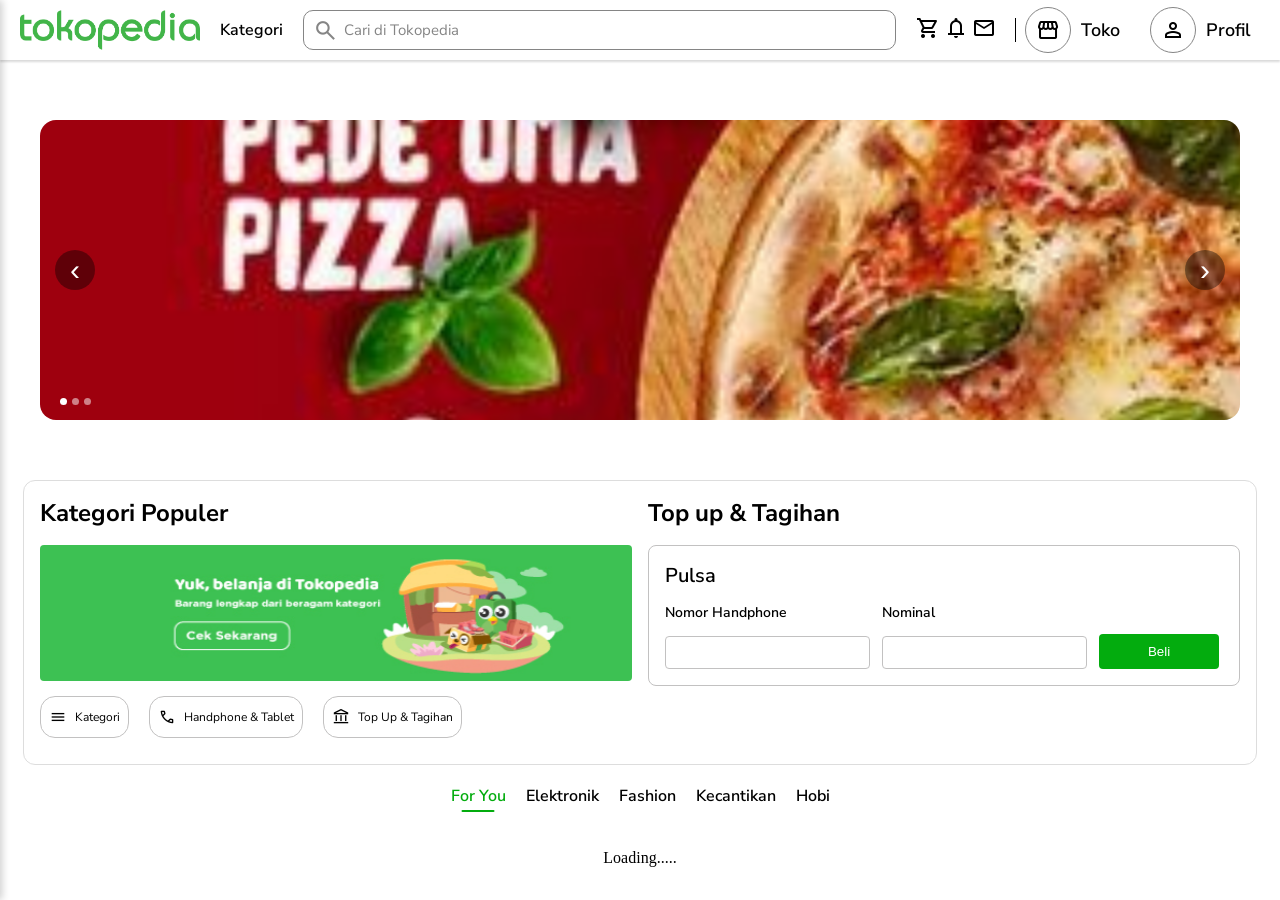
<file: homePage/index.html>
<!DOCTYPE html>
<html lang="en">
<head>
    <meta charset="UTF-8">
    <meta name="viewport" content="width=device-width, initial-scale=1.0">
    <title>Home Page |Tokopedia</title>
    <link rel="stylesheet" href="style.css">
    <link rel="stylesheet" href="https://fonts.googleapis.com/css2?family=Material+Symbols+Outlined" />
</head>
<body>
    <nav>
        <div class="left-side">
            <button class="burger" id="burger" aria-label="Buka Menu" aria-expanded="false">
                <span class="material-symbols-outlined">menu</span>
            </button>
            <img src="./Tokopedia-logo.png" alt="Tokopedia Logo">
            <p>Kategori</p>
            <div class="search">
                <span class="material-symbols-outlined">search</span>
                <input type="text" placeholder="Cari di Tokopedia">
            </div>
            <div class="more-nav">
                <span class="material-symbols-outlined">shopping_cart</span>
                <span class="material-symbols-outlined">notifications</span>
                <span class="material-symbols-outlined">mail</span>
            </div>
        </div>
        <div class="right-side">
            <div class="shop-section">
                <span class="symbol_border material-symbols-outlined">storefront</span>
                <p class="section-title">Toko</p>
            </div>
            <div class="profile-section">
                <span class="symbol_border material-symbols-outlined">person</span>
                <p class="section-title">Profil</p>
            </div>
        </div>     
    </nav>
    <div class="overlay" id="overlay"></div>
    <aside class="drawer" id="drawer" aria-hidden="true">
        <div class="drawer-header">
            <img src="./Tokopedia-logo.png" alt="Tokopedia Logo">
            <button class="drawer-close" id="drawerClose" aria-label="Tutup menu">
                <span class="material-symbols-outlined">close</span>
            </button>
        </div>
        <ul class="drawer-list">
            <li><a href="#" class="drawer-item"><span class="material-symbols-outlined">category</span>Kategori</a></li>
            <li><a href="#" class="drawer-item"><span class="material-symbols-outlined">shopping_cart</span>Keranjang</a></li>
            <li><a href="#" class="drawer-item"><span class="material-symbols-outlined">notifications</span>Notifikasi</a></li>
            <li><a href="#" class="drawer-item"><span class="material-symbols-outlined">mail</span>Pesan</a></li>
            <li><a href="#" class="drawer-item"><span class="material-symbols-outlined">storefront</span>Toko</a></li>
            <li><a href="#" class="drawer-item"><span class="material-symbols-outlined">person</span>Profil</a></li>
        </ul>
    </aside>
    <main>
        <div class="carousel">
            <div class="carousel-track">
                <div class="banner">
                    <img src="img1marquee.jpg" alt="Promo 1">
                </div>
                <div class="banner">
                    <img src="img2marquee.jpg" alt="Promo 2">
                </div>
                <div class="banner">
                    <img src="img3marquee.jpg" alt="Promo 3">
                </div>
                </div>
            <button class="prev">‹</button>
            <button class="next">›</button>
            <div class="dots">
                <span class="dot active"></span>
                <span class="dot"></span>
                <span class="dot"></span>
            </div>
        </div>
        <div class="first-container">
            <div class="container-main">
                <section class="category">
                    <h2>Kategori Populer</h2>
                    <img src="Tokopedia-banner.png" class="banner-category">
                </section>
                <section>
                    <h2>Top up & Tagihan</h2>
                    <div class="pulsa-container">
                        <p class="pulsa-title">Pulsa</p>
                        <div class="pulsa-input-container">
                            <div class="container-phone">
                                <p class="phone-title title-input-handphone-num">Nomor Handphone</p>
                                <input type="number" class="inp-phone" name="handphone_num" id="handphone_num">
                            </div>
                            <div class="container-phone">
                                <p class="phone-title title-input-nom">Nominal</p>
                                <input type="number" class="inp-phone " name="nomor" id="nomor">
                            </div>
                            <button type="submit" class="pulsa-submit">Beli</button>
                        </div>
                    </div>
                </section>
            </div>
            <div class="category-container">
                <div class="categ-item">
                    <span class="cat_border material-symbols-outlined">Menu</span>
                    <p class="cate-border-title">Kategori</p>
                </div>
                <div class="categ-item">
                    <span class="cat_border material-symbols-outlined">phone</span>
                    <p class="cate-border-title">Handphone & Tablet</p>
                </div>
                <div class="categ-item">
                    <span class="cat_border material-symbols-outlined">account_balance</span>
                    <p class="cate-border-title">Top Up & Tagihan</p>
                </div>
            </div>
        </div>

        <div class="home-item">
            <div class="category-select">
                <a href="#" class="category-item active">For You</a>
                <a href="#" class="category-item">Elektronik</a>
                <a href="#" class="category-item">Fashion</a>
                <a href="#" class="category-item">Kecantikan</a>
                <a href="#" class="category-item">Hobi</a>
            </div>
            <div class="list-card">
                <div class="item-card">
                    <img src="./images.jpg" alt="Item 1">
                    <div class="item-desc">
                        <p class="item-name">Item 1</p>
                        <p class="item-price">Rp100.000</p>
                        <div class="item-desc-detail">
                           <div class="rating">
                                <span class="star-symbol material-symbols-outlined">star</span>
                                <span class="item-rating">4.5</span>
                           </div>
                            <span class="item-sold">100 terjual</span>
                        </div>
                        <p class="shop-name">Toko ABC</p>
                    </div>
                </div>
            </div>
        </div>
    </main>
    <script src="./ajaxScript.js"></script>
    <script src="./script.js"></script>
</body>
</html>
</file>
<file: homePage/style.css>
@import url('https://fonts.googleapis.com/css2?family=Nunito+Sans:ital,opsz,wght@0,6..12,200..1000;1,6..12,200..1000&display=swap');

body{
    margin:0;
    padding:0;
}

nav{
    width:100%;
    height: 60px;
    display:flex;
    box-shadow: 0px 2px 2px rgba(0, 0, 0, 0.15);
    box-sizing: border-box;
    padding: 0 20px;
}

nav .left-side{
    display:flex;
    justify-content: space-between;
    align-items: center;
    flex: 8;
    min-width: 0;
    gap: 20px;
    padding-right: 20px;
    position: relative;
}

nav .left-side::before{
    content: '';
    position: absolute;
    top: 50%;
    right: 0;
    transform: translateY(-50%);
    width: 1px;
    height: 40%;
    background-color: #000000;
}

nav .right-side{
    flex: 2;

}

.left-side img{
    width: 180px;
    height: auto;
    flex: none;
}

.left-side p{
    flex: none;
    font-family: 'Nunito Sans', sans-serif;
    font-weight: 600;
}

.left-side .search{
    flex: 1;
    min-width: 0;
    position: relative;
}

.search span{
    position: absolute;
    top: 50%;
    left: 10px;
    transform: translateY(-50%);
    color: #858585;
    font-size: 25px;
}

.search input{
    width: 100%;
    height: 40px;
    border-radius: 10px;
    border: 1px solid #858585;
    padding-left: 40px;
    box-sizing: border-box;
}

.search input:focus{
    outline: none;
    border-color: #03AC0E;
}

.search input::placeholder{
    color: #858585;
    font-family: 'Nunito Sans', sans-serif;
    font-size: 15px;
}

.left-side .more_nav{
    flex: none;
}

nav .right-side{
    display:flex;
    justify-content: space-evenly;
    align-items: center;
    gap: 20px;
    overflow: hidden;
}

.right-side .shop-section{
    display:flex;
    justify-content: start;
    align-items: center;
    gap: 10px;
}

.symbol_border {
    border-radius: 100%;
    border : 1px solid #858585;
    padding: 10px;
}

.right-side .profile-section{
    display:flex;
    justify-content: start;
    align-items: center;
    gap: 10px;
}

.profile-section p, .shop-section p{
    font-family: 'Nunito Sans', sans-serif;
    font-weight: 600;
    font-size: 18px;
    color: #000000;
}

.carousel {
    position: relative;
    width: 100%;
    max-width: 1200px;
    height: 300px;
    overflow: hidden;
    border-radius: 16px;
    margin: 60px auto;
}

.carousel-track {
    display: flex;
    width: 300%;
    transition: transform 0.5s ease-in-out;;
}

.banner {
    width: 100%;
    flex-shrink: 0;
}

.banner img {
    width: 100%;
    height: 300px;
    object-fit: cover;
    display: block;
}

.prev, .next {
    position: absolute;
    top: 50%;
    transform: translateY(-50%);
    border: none;
    background: rgba(0, 0, 0, 0.4);
    color: white;
    font-size: 30px;
    cursor: pointer;
    border-radius: 50%;
    width: 40px;
    height: 40px;
}

.prev {
    left: 15px;
}

.next {
    right: 15px;
}

.dots {
    position: absolute;
    bottom: 15px;
    left: 20px;
    display: flex;
    gap: 5px;
}

.dot {
    width: 7px;
    height: 7px;
    background: white;
    opacity: 0.5;
    border-radius: 50%;
}

.dot.active {
    opacity: 1;
}

.first-container{
    padding: 16px;
    border: 1px solid #ddd;
    border-radius: 12px;

    width: 95%;
    max-width: 1200px;
    margin: 20px auto;
}

.container-main {
    display: grid;
    grid-template-columns: 1fr 1fr;
    gap: 16px;
}

.category {
    display: flex;
    flex-direction: column;
}

.container-main h2 {
    margin: 0 0 16px;
    font-family: 'Nunito Sans', sans-serif;
}

.banner-category {
    width: 100%;
    height: auto;
    object-fit: cover;
    border-radius: 4px;
}

.home-item{
    width: 100%;
    display: flex;
    flex-direction: column;
    justify-content: center;
}

.home-item .category-select{
    display: flex;
    gap: 20px;
    margin-bottom: 16px;
    justify-content: center;
}

.category-container{
    display: flex;
    justify-content: flex-start;
    gap: 20px;
    padding: 10px 0;
}

.categ-item{
    display: flex;
    flex-direction: row;
    align-items: center;
    justify-content: center;
    gap: 8px;
    border: 1px solid #c2c1c1;
    border-radius: 15px;
    padding: 0 8px;
}
.pulsa-container{
    display: flex;
    flex-direction: column;
    border: 1px solid #c2c1c1;
    border-radius: 8px;
    padding: 16px;
}

.pulsa-container > * {
    margin: 0;
    padding: 0;
}
.pulsa-container .pulsa-title{
    font-family: 'Nunito Sans', sans-serif;
    font-weight: 600;
    font-size: 20px;
}

.pulsa-input-container{
    display: flex;
    align-items: end;
    gap: 30px;
}

.categ-item span{
    font-size: 18px;
}

.phone-title{
    font-family: 'Nunito Sans', sans-serif;
    font-weight: 600;
    font-size: 14px;
}

.inp-phone{
    width: 100%;
    border: 1px solid #c2c1c1;
    border-radius: 4px;
    padding: 8px;
}

.pulsa-submit{
    background-color: #03AC0E;
    color: white;
    border: none;
    border-radius: 4px;
    padding: 10px 20px;
    cursor: pointer;
    width: 120px;
    height: fit-content;
}

.categ-item p{
    font-size: 12px;
    font-family: 'Nunito Sans', sans-serif;
}

.category-select a{
    text-decoration: none;
    color: #000;
    font-family: 'Nunito Sans', sans-serif;
    font-weight: 600;
    position: relative;
}

.category-select .active{
    color: #03AC0E;
}

.category-select .active::after{
    content: '';
    position: absolute;
    bottom: -5px;
    left: 50%;
    transform: translateX(-50%);

    width: 60%;
    height: 2px;
    background-color: #03AC0E;
    border-radius: 1px;
}

.list-card{
    display: flex;
    justify-content: center;
    flex-wrap: wrap;
    gap: 20px;
    padding: 10px 600px;
}

.item-card{
    width: 250px;
    height: fit-content;
    display: flex;
    flex-direction: column;
    justify-content: flex-start;
    gap:4px;
    border-radius: 8px;
    box-shadow: 0px 2px 4px rgba(0, 0, 0, 0.1);
    overflow: hidden;
}

.item-card img{
    width: 250px;
    height: 250px;
    object-fit: cover;
    border-radius: 4px;
}

.item-card .item-desc{
    display: flex;
    flex-direction: column;
    gap: 4px;
    padding: 8px 12px 12px 12px;
}

.item-desc > * {
    margin: 0;
    padding: 0;
    font-family: 'Nunito Sans', sans-serif;
}

.item-desc .item-desc-detail{
    display: flex;
    justify-content: flex-start;
    align-items: center;
    gap: 8px;
}

.item-desc-detail .rating{
    display: flex;
    justify-content: flex-start;
    align-items: center;
    gap: 4px;
}

.item-desc .item-price{
    font-weight: bold;
    font-size: 20px;
}

.rating .star-symbol{
    color: #F9D71C;
    font-size: 18px;
}

/* ===== BURGER & DRAWER ===== */

/* di desktop: burger, overlay, drawer tidak tampil */
.burger {
    display: none;
    align-items: center;
    justify-content: center;
    align-self: center;
    background: none;
    border: none;
    cursor: pointer;
    padding: 4px;
    color: #000;
    flex: none;
}

.burger span {
    font-size: 28px;
}

.overlay {
    position: fixed;
    inset: 0;
    background: rgba(0, 0, 0, 0.5);
    opacity: 0;
    visibility: hidden;
    transition: opacity 0.3s ease;
    z-index: 998;
}

.overlay.show {
    opacity: 1;
    visibility: visible;
}

.drawer {
    position: fixed;
    top: 0;
    left: 0;
    width: 280px;
    max-width: 80%;
    height: 100%;
    background: #fff;
    transform: translateX(-100%);
    transition: transform 0.3s ease;
    z-index: 999;
    overflow-y: auto;
    box-shadow: 2px 0 8px rgba(0, 0, 0, 0.2);
}

.drawer.open {
    transform: translateX(0);
}

.drawer-header {
    display: flex;
    justify-content: space-between;
    align-items: center;
    padding: 10px 16px;
}

.drawer-header img {
    width: 130px;
    height: 50px;
    object-fit: cover;
}

.drawer-close {
    display: flex;
    align-items: center;
    justify-content: center;
    width: 32px;
    height: 32px;
    background: #fff;
    border: 1px solid #c2c1c1;
    border-radius: 8px;
    cursor: pointer;
}

.drawer-close:hover {
    border-color: #03AC0E;
    color: #03AC0E;
}

.drawer-list {
    list-style: none;
    margin: 8px 0 0;
    padding: 0;
}

.drawer-item {
    display: flex;
    align-items: center;
    gap: 14px;
    padding: 14px 20px;
    text-decoration: none;
    color: #6d7588;
    font-family: 'Nunito Sans', sans-serif;
    font-weight: 600;
    font-size: 15px;
}

.drawer-item:hover {
    background: #edf0f4;
    color: #03AC0E;
}

.drawer-item span {
    font-size: 22px;
}

body.no-scroll {
    overflow: hidden;
}

/* ===== MOBILE ===== */
@media (max-width: 768px) {
    nav {
        height: auto;
        /* tinggi mengikuti 2 baris */
        padding: 8px 12px;
    }

    nav .left-side {
        flex: 1;
        flex-wrap: wrap;
        /* search turun ke baris bawah */
        gap: 8px 10px;
        padding-right: 0;
        justify-content: center;
    }

    nav .left-side::before {
        display: none;
        /* garis pemisah */
    }

    .left-side>p {
        display: none;
        /* "Kategori" ada di drawer */
    }

    .more-nav {
        display: none;
        /* cart/notif/mail ada di drawer */
    }

    nav .right-side {
        display: none;
        /* Toko & Profil ada di drawer */
    }

    .left-side .burger {
        display: flex;
        position: absolute;
        /* burger tetap di kiri, tidak mempengaruhi posisi logo */
        left: 0;
        top: 4px;
        /* kiri */
    }

    .left-side img {
        width: 110px;
        order: 2;
        /* di samping burger */
    }

    .left-side .search {
        order: 3;
        flex: 0 0 100%;
        /* satu baris penuh di bawah */
    }
}
</file>
